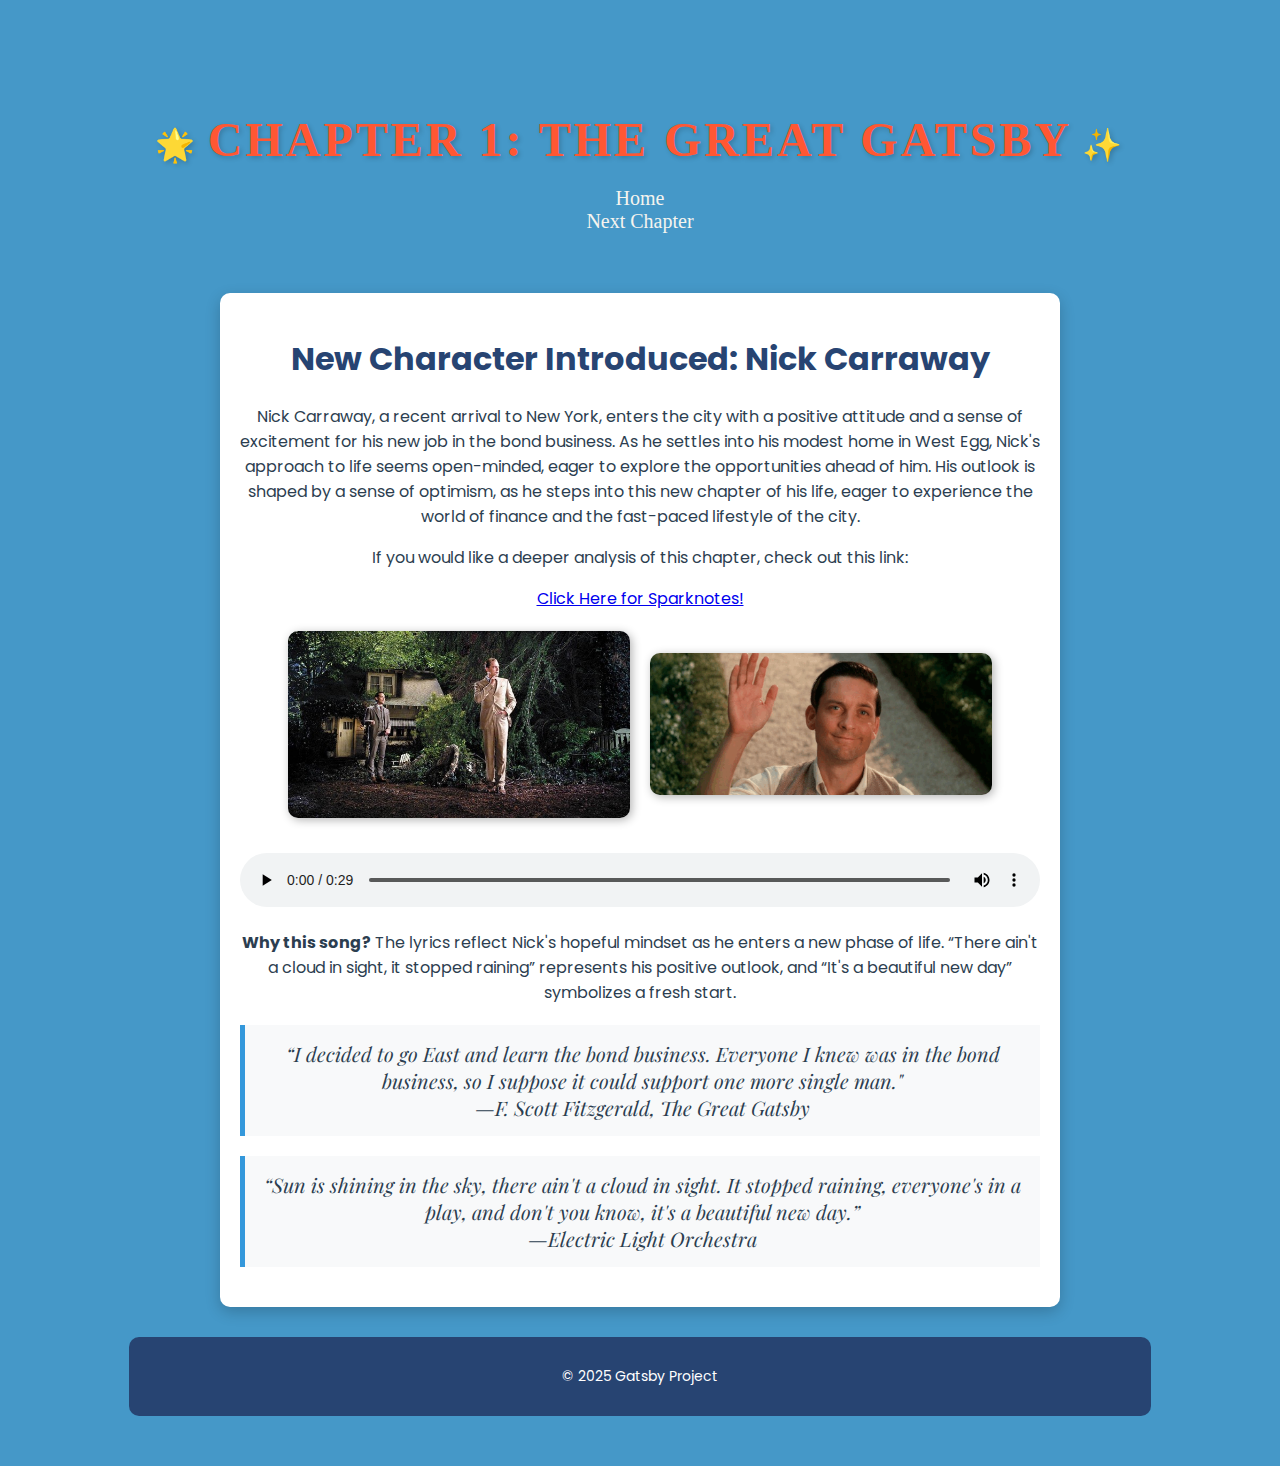
<file: chapter1.html>
<!DOCTYPE html>
<html lang="en">
<head>
    <meta charset="UTF-8">
    <meta name="viewport" content="width=device-width, initial-scale=1.0">
    <title>Chapter 1 - The Great Gatsby</title>
    <link rel="stylesheet" href="css/index.css">
    <link href="https://fonts.googleapis.com/css2?family=Playfair+Display:wght@500&family=Poppins:wght@300;500&display=swap" rel="stylesheet">
    <style>
        /* Body Styling */
        body {
            background-color: #4598c8;
            font-family: 'Poppins', sans-serif;
            color: #2c3e50;
            padding: 20px;
        }
        
        section {
            max-width: 800px;
            margin: auto;
            background: white;
            padding: 20px;
            border-radius: 10px;
            box-shadow: 0 5px 15px rgba(0, 0, 0, 0.2);
        }

        h1 {
            font-size: 2rem;
            color: #274472;
            text-align: center;
        }

        /* Image Layout */
        .image-container {
            display: flex;
            justify-content: center;
            gap: 20px;
            margin: 20px 0;
        }
        .image-container img {
            width: 45%;
            border-radius: 10px;
            box-shadow: 2px 2px 10px rgba(0, 0, 0, 0.3);
        }

        /* Blockquote Styling */
        blockquote {
            font-family: 'Playfair Display', serif;
            font-size: 20px;
            color: #2c3e50;
            background-color: #f8f9fa;
            padding: 15px;
            border-left: 5px solid #3498db;
            margin: 20px 0;
            text-align: center;
            font-style: italic;
        }

        /* Audio Player */
        audio {
            width: 100%;
            margin-top: 15px;
        }

        /* Footer Styling */
        footer {
            background-color: #274472;
            color: white;
            text-align: center;
            padding: 15px;
            margin-top: 30px;
            font-size: 14px;
        }
    </style>
</head>
<body>

    <header>
        <h1>Chapter 1: The Great Gatsby</h1>
        <nav>
            <a href="index.html">Home</a>
            <br>
            <a href="chapter3.html">Next Chapter</a>
        </nav>
    </header>

    <section>
        <h1>New Character Introduced: Nick Carraway</h1>
        <p>Nick Carraway, a recent arrival to New York, enters the city with a positive attitude and a sense of excitement for his new job in the bond business. As he settles into his modest home in West Egg, Nick's approach to life seems open-minded, eager to explore the opportunities ahead of him. His outlook is shaped by a sense of optimism, as he steps into this new chapter of his life, eager to experience the world of finance and the fast-paced lifestyle of the city.</p>

        <p>If you would like a deeper analysis of this chapter, check out this link:</p>    
        <a href="https://www.sparknotes.com/lit/gatsby/section1/" target="_blank">Click Here for Sparknotes!</a>

        <!-- Image Layout -->
        <div class="image-container">
            <img src="housengarden Medium.jpeg" alt="House and Garden">
            <img src="waving.gif" alt="Animated GIF">
        </div>

        <!-- Audio with explanation -->
        <audio controls>
            <source src="Mr. Blue Sky.mp3" type="audio/mp3">
            Your browser does not support the audio element.
        </audio>
        <p><strong>Why this song?</strong> The lyrics reflect Nick's hopeful mindset as he enters a new phase of life. “There ain't a cloud in sight, it stopped raining” represents his positive outlook, and “It's a beautiful new day” symbolizes a fresh start.</p>

        <!-- Blockquotes -->
        <blockquote>
            “I decided to go East and learn the bond business. Everyone I knew was in the bond business, so I suppose it could support one more single man." <br>—F. Scott Fitzgerald, <i>The Great Gatsby</i>
        </blockquote>

        <blockquote>
            “Sun is shining in the sky, there ain't a cloud in sight. It stopped raining, everyone's in a play, and don't you know, it's a beautiful new day.” <br>—Electric Light Orchestra
        </blockquote>
    </section>

    <footer>
        <p>&copy; 2025 Gatsby Project</p>
    </footer>

</body>
</html>
</file>
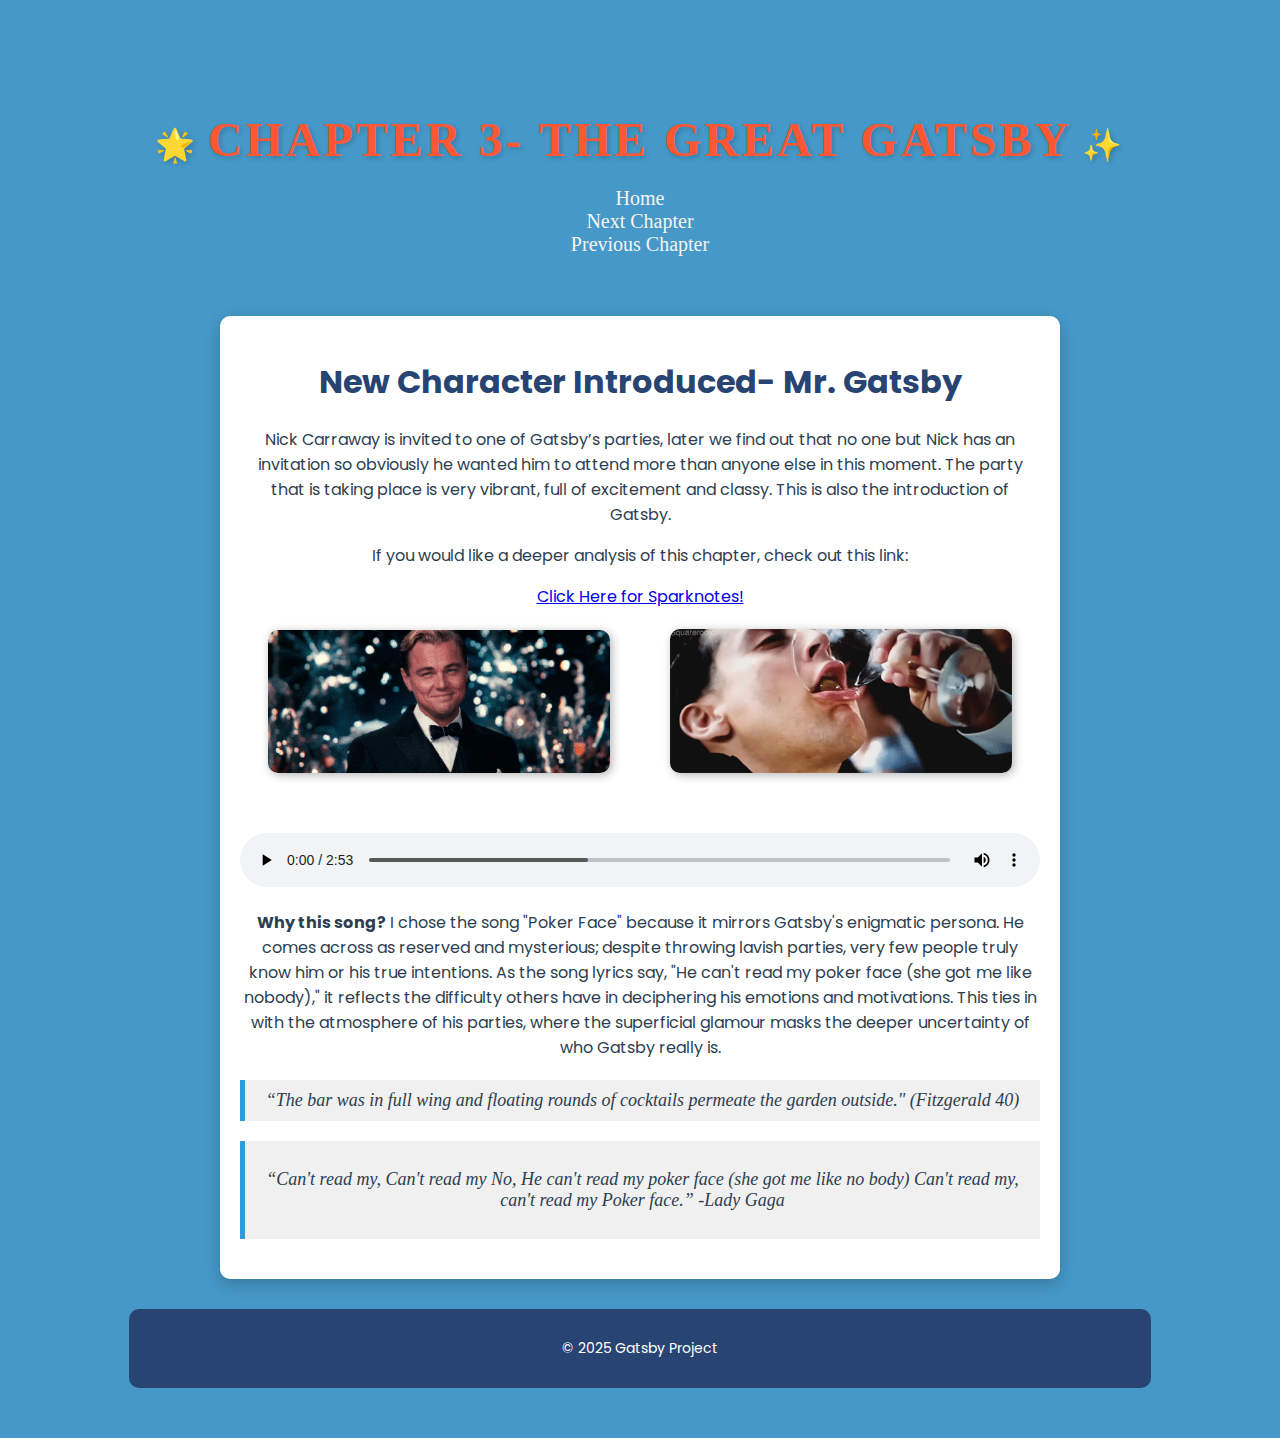
<file: chapter3.html>
<!DOCTYPE html>
<html lang="en">
<head>
    <meta charset="UTF-8">
    <meta name="viewport" content="width=device-width, initial-scale=1.0">
    <title>Chapter 3 - The Great Gatsby</title>
    <link rel="stylesheet" href="css/index.css">
    <link href="https://fonts.googleapis.com/css2?family=Playfair+Display:wght@500&family=Poppins:wght@300;500&display=swap" rel="stylesheet">
</head>
<style>

/* Body Styling */
body {
    background-color: #4598c8;
    font-family: 'Poppins', sans-serif;
    color: #2c3e50;
    padding: 20px;
}

section {
    max-width: 800px;
    margin: auto;
    background: white;
    padding: 20px;
    border-radius: 10px;
    box-shadow: 0 5px 15px rgba(0, 0, 0, 0.2);
}

h1 {
    font-size: 2rem;
    color: #274472;
    text-align: center;
}

/* Image Layout */
.image-container {
    display: flex;
    justify-content: center;
    gap: 20px;
    margin: 20px 0;
}
.image-container img {
    width: 45%;
    border-radius: 10px;
    box-shadow: 2px 2px 10px rgba(0, 0, 0, 0.3);
}

/* Blockquote Styling */
blockquote {
    font-family: 'Playfair Display', serif;
    font-size: 20px;
    color: #2c3e50;
    background-color: #f8f9fa;
    padding: 15px;
    border-left: 5px solid #3498db;
    margin: 20px 0;
    text-align: center;
    font-style: italic;
}

/* Audio Player */
audio {
    width: 100%;
    margin-top: 15px;
}

/* Footer Styling */
footer {
    background-color: #274472;
    color: white;
    text-align: center;
    padding: 15px;
    margin-top: 30px;
    font-size: 14px;
}
</style>
<body>
<body style ="background-color: #4598c8;">
    <header>
        <h1>Chapter 3- The Great Gatsby</h1>
        <nav>
            <a href="index.html">Home</a>
            <br>
            <a href="chapter4.html"> Next Chapter </a>
            <br>
            <a href="chapter1.html"> Previous Chapter </a>
        </nav>
    </header>
  

    <section>
        <h1> New Character Introduced- Mr. Gatsby</h1>
        <p>Nick Carraway is invited to one of Gatsby’s parties, later we find out that no one but Nick has an invitation so obviously he wanted him to attend more than anyone else in this moment. The party that is taking place is very vibrant, full of excitement and classy. This is also the introduction of Gatsby. </p>
        <p>If you would like a deeper analysis of this chapter, check out this link:</p>    
        <a href="https://www.sparknotes.com/lit/gatsby/section3/" target="_blank">Click Here for Sparknotes!</a>

        <br>


        <div class="image-container">
            <!-- Main image -->
            <img class="gif" src="mr.gats.gif" alt="Main Image">
    
             <!-- GIF -->
            <img class="gif" src="poortobey.gif" alt="GIF">    
        </div>
       
    
        <br>
        <audio controls>
            <source src="Lady Gaga - Poker Face Phonk House Remix (Slowed + Reverb).mp3" type="audio/mp3">
            Your browser does not support the audio element.
        </audio>
        <p><strong>Why this song?</strong> I chose the song "Poker Face" because it mirrors Gatsby's enigmatic persona. He comes across as reserved and mysterious; despite throwing lavish parties, very few people truly know him or his true intentions. As the song lyrics say, "He can't read my poker face (she got me like nobody)," it reflects the difficulty others have in deciphering his emotions and motivations. This ties in with the atmosphere of his parties, where the superficial glamour masks the deeper uncertainty of who Gatsby really is.</p>
        </p>
        <style>
        
            /* Style for blockquote (for long quotes) */
            blockquote {
                font-family: 'Georgia', serif; /* Different font for blockquote */
                font-size: 18px; /* Larger text for blockquote */
                color: #2c3e50; /* Darker color for blockquote */
                background-color: #f0f0f0; /* Light background color for contrast */
                padding: 10px 20px; /* Adds padding around the quote */
                border-left: 5px solid #3498db; /* Adds a left border for emphasis */
                margin: 20px 0; /* Adds space above and below the quote */
            }
        </style>
        <blockquote>
            “The bar was in full wing and floating rounds of cocktails permeate the garden outside." (Fitzgerald 40)            </blockquote>
         
           <blockquote> 
<p> “Can't read my, Can't read my No, He can't read my poker face  (she got me like no body)  Can't read my, can't read my Poker face.” -Lady Gaga</p>
    </p>
            </blockquote>     
    </section>

      <footer>
        <p>&copy; 2025 Gatsby Project</p>
    </footer>   
 

</body>
</html>
</file>
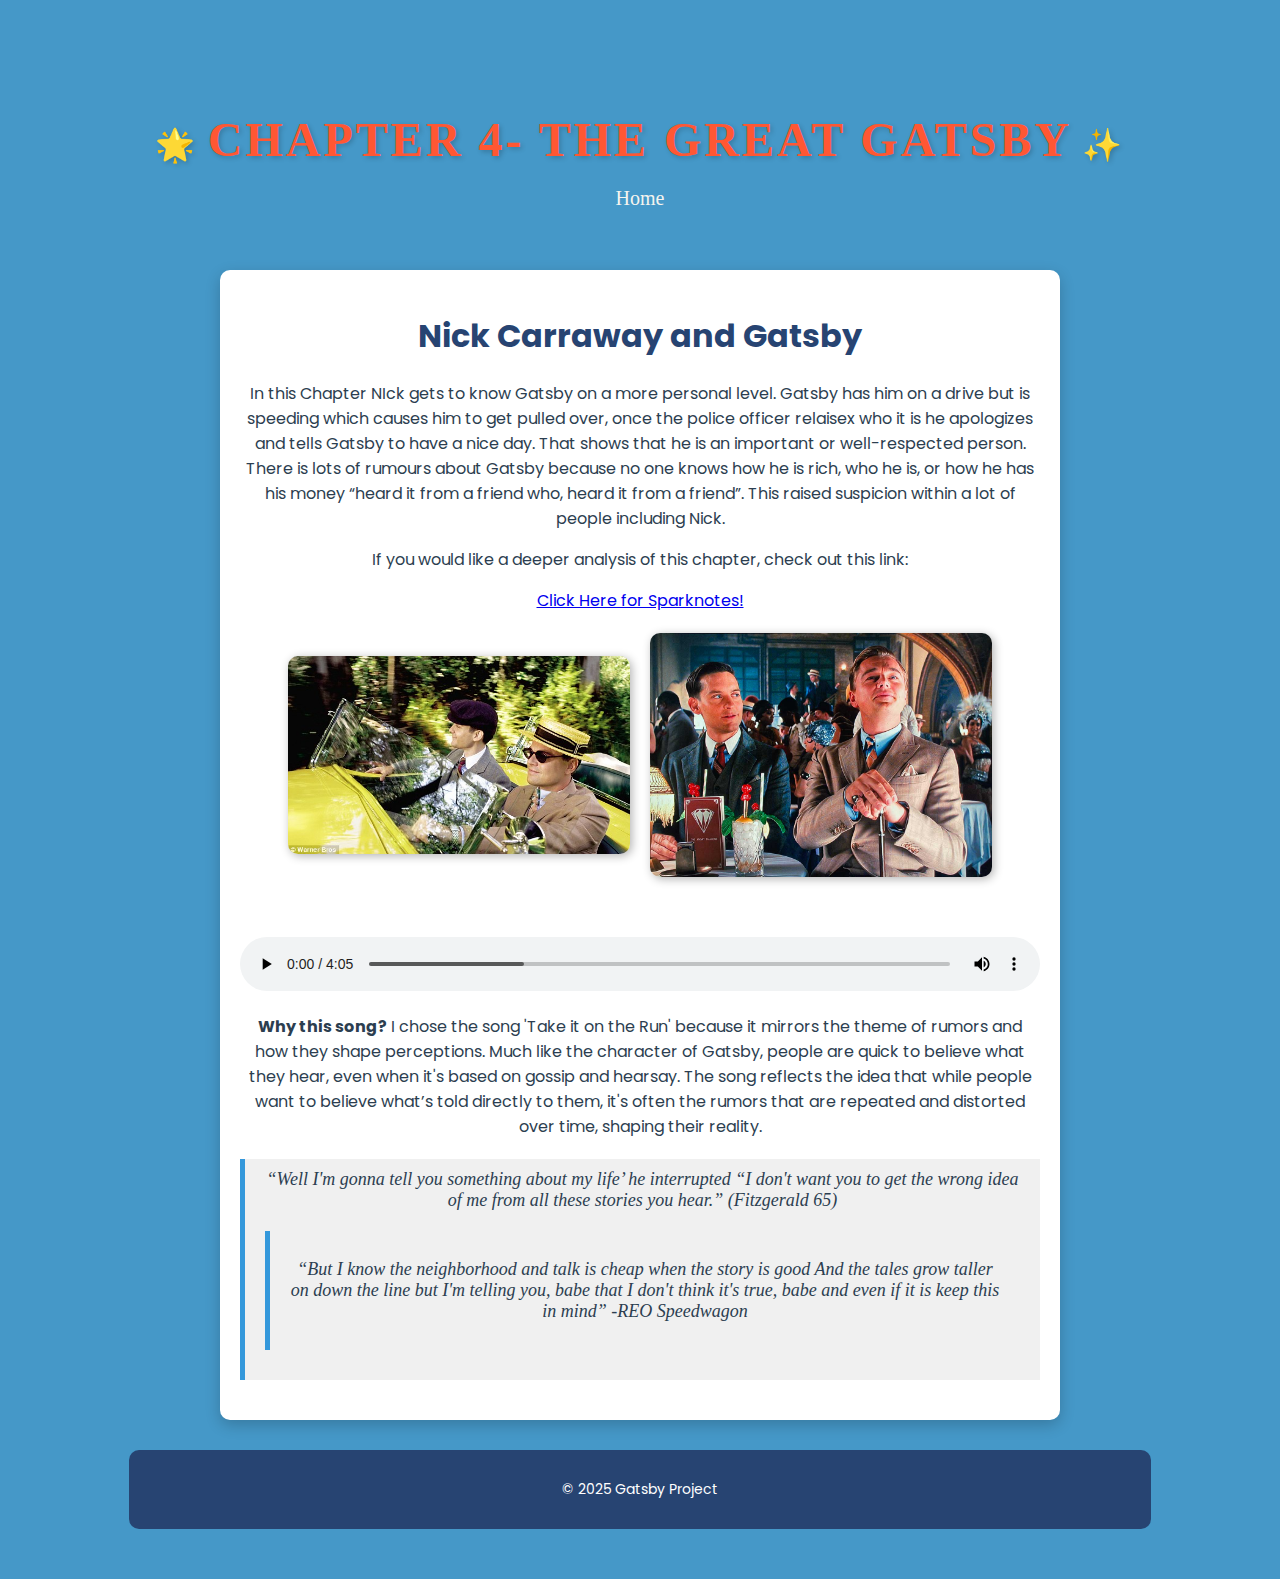
<file: chapter4.html>
<!DOCTYPE html>
<html lang="en">
<head>
    <meta charset="UTF-8">
    <meta name="viewport" content="width=device-width, initial-scale=1.0">
    <title>Chapter 4 - The Great Gatsby</title>
    <link rel="stylesheet" href="css/index.css">
    <link href="https://fonts.googleapis.com/css2?family=Playfair+Display:wght@500&family=Poppins:wght@300;500&display=swap" rel="stylesheet">
</head>
<style>

/* Body Styling */
body {
    background-color: #4598c8;
    font-family: 'Poppins', sans-serif;
    color: #2c3e50;
    padding: 20px;
}

section {
    max-width: 800px;
    margin: auto;
    background: white;
    padding: 20px;
    border-radius: 10px;
    box-shadow: 0 5px 15px rgba(0, 0, 0, 0.2);
}

h1 {
    font-size: 2rem;
    color: #274472;
    text-align: center;
}

/* Image Layout */
.image-container {
    display: flex;
    justify-content: center;
    gap: 20px;
    margin: 20px 0;
}
.image-container img {
    width: 45%;
    border-radius: 10px;
    box-shadow: 2px 2px 10px rgba(0, 0, 0, 0.3);
}

/* Blockquote Styling */
blockquote {
    font-family: 'Playfair Display', serif;
    font-size: 20px;
    color: #2c3e50;
    background-color: #f8f9fa;
    padding: 15px;
    border-left: 5px solid #3498db;
    margin: 20px 0;
    text-align: center;
    font-style: italic;
}

/* Audio Player */
audio {
    width: 100%;
    margin-top: 15px;
}

/* Footer Styling */
footer {
    background-color: #274472;
    color: white;
    text-align: center;
    padding: 15px;
    margin-top: 30px;
    font-size: 14px;
}
</style>
<body>
<body style ="background-color: #4598c8;">
    <header>
        <h1>Chapter 4- The Great Gatsby</h1>
        <nav>
            <a href="index.html">Home</a>
            <br>
        </nav>
    </header>

    <section>
        <h1> Nick Carraway and Gatsby </h1>
        <p>In this Chapter NIck gets to know Gatsby on a more personal level. Gatsby has him on a drive but is speeding which causes him to get pulled over, once the police officer relaisex who it is he apologizes and tells Gatsby to have a nice day. That shows that he is an important or well-respected person. There is lots of rumours about Gatsby because no one knows how he is rich, who he is, or how he has his money “heard it from a friend who, heard it from a friend”. This raised suspicion within a lot of people including Nick. </p>
        </p>
        <p>If you would like a deeper analysis of this chapter, check out this link:</p>    
        <a href="https://www.sparknotes.com/lit/gatsby/section4/" target="_blank">Click Here for Sparknotes!</a>

        <br>


        <div class="image-container">
            <!-- Main image -->
            <img class="jpg" src="letgodriving.jpg" alt="Main Image">
    
             <!-- GIF -->
            <img class="jp" src="yessdinner.jpg" alt="GIF">    
        </div>
       
    
        <br>
        <audio controls>
            <source src="Take It On The Run.mp3" type="audio/mp3">
            Your browser does not support the audio element.
        </audio>
        <p><strong>Why this song?</strong> I chose the song 'Take it on the Run' because it mirrors the theme of rumors and how they shape perceptions. Much like the character of Gatsby, people are quick to believe what they hear, even when it's based on gossip and hearsay. The song reflects the idea that while people want to believe what’s told directly to them, it's often the rumors that are repeated and distorted over time, shaping their reality.</p>
        <style>
        
            /* Style for blockquote (for long quotes) */
            blockquote {
                font-family: 'Georgia', serif; /* Different font for blockquote */
                font-size: 18px; /* Larger text for blockquote */
                color: #2c3e50; /* Darker color for blockquote */
                background-color: #f0f0f0; /* Light background color for contrast */
                padding: 10px 20px; /* Adds padding around the quote */
                border-left: 5px solid #3498db; /* Adds a left border for emphasis */
                margin: 20px 0; /* Adds space above and below the quote */
            }
        </style>
        <blockquote>
            “Well I'm gonna tell you something about my life’ he interrupted “I don't want you to get the wrong idea of me from all these stories you hear.” (Fitzgerald 65)         
           <blockquote> 
<p> “But I know the neighborhood and talk is cheap when the story is good And the tales grow taller on down the line but I'm telling you, babe that I don't think it's true, babe and even if it is keep this in mind” -REO Speedwagon</p>
            </blockquote>     
    </section>

    <footer>
        <p>&copy; 2025 Gatsby Project</p>
    </footer>

</body>
</html>
</file>
<file: css/index.css>
/* Header Style */
.home-header h1 {
    font-family: 'Courier New', Courier, monospace
    font-size: 3rem; 
    color: #ffe047; 
    text-shadow: 2px 2px 4px rgba(0, 0, 0, 0.2); 
    letter-spacing: 2px; 
    text-transform: uppercase; 
    margin-bottom: 10px;
}

/* Bounce Animation */
@keyframes bounce {
    0% { transform: translateY(0); }
    50% { transform: translateY(-20px); }
    100% { transform: translateY(0); }
}

.home-header h1 {
    animation: bounce 1s ease-in-out;
}


/* Global Styles */
body {
    font-family: 'Garamond', serif;
    background-color: #000; 
    color: #fff; 
    text-align: center;
    margin: 0;
    padding: 0;
}

/* Container for the entire page content */
.container {
    width: 100%;
    max-width: 1200px;
    margin: 0 auto;
    padding: 0 20px;
}

header h1 {
    font-family: 'Pacifico', cursive; 
    font-size: 3rem;
    color: #ff5733; 
    text-align: center;
    text-transform: uppercase; 
    letter-spacing: 3px; 
    text-shadow: 2px 2px 5px rgba(0, 0, 0, 0.2); 
    margin-bottom: 20px; 
    animation: fadeIn 1.5s ease-out; 
}

/* Animation fade-in effect */
@keyframes fadeIn {
    0% { opacity: 0; }
    100% { opacity: 1; }
}
header {
    background: linear-gradient(to right, #4598c8;);
    padding: 60px 20px;
    color: white;
    text-align:center ;
    font-family: 'Pacifico', cursive; 
}
header h1::before {
    content: "🌟"; /* Star emoji before the text */
    font-size: 2rem;
    margin-right: 10px;
}

header h1::after {
    content: "✨"; /* Sparkle emoji after the text */
    font-size: 2rem;
    margin-left: 10px;
}

/* Image container */
.image-container {
    display: flex;
    flex-direction: column; 
    align-items: center; 
    gap: 20px;
    margin: 30px 0;
    padding: 0 20px;
    max-width: 100%;
}

/* Index Page Image */
.index-image {
    width: 100%;
    max-width: 1000px; /* Keeps it large on desktops */
    height: auto;
    object-fit: cover;
}

/* Prevents shrinking too much on larger screens */
@media (min-width: 1400px) {
    .index-image {
        max-width: 1200px; /* Allows extra width for ultra-wide screens */
    }
}

/* Main image styling */
.main-image, .gif {
    width: 100%;
    height: auto;
    object-fit: cover;
    border-radius: 8px;
}

/* GIF adjustments */
.gif {
    max-width: 600px;
    object-fit: contain;
}

/* Mobile responsiveness */
@media (max-width: 768px) {
    .image-container {
        padding: 0 10px;
    }

    .main-image, .gif {
        max-width: 100%; /* Full width images */
    }
}

/* Tablet / Desktop responsiveness */
@media (min-width: 768px) and (max-width: 1024px) {
    .image-container {
        padding: 0 20px;
    }

    .main-image, .gif {
        max-width: 90%;
    }
}

/* Desktop (Large Screen) adjustments */
@media (min-width: 1024px) {
    .image-container {
        flex-direction: row; /* Horizontal layout */
        justify-content: center; /* Center the images */
    }

    .main-image, .gif {
        max-width: 45%;
        margin: 0 20px;
    }
}

/* Navigation Styles */
nav ul {
    list-style: none;
    padding: 0;
    margin: 30px 0;
    display: flex;
    justify-content: center;
    gap: 20px;
}

nav li {
    display: inline;
    margin: 0 15px;
}

nav a {
    text-decoration: none;
    color: rgb(245, 244, 239);
    font-size: 20px;
    transition: color 0.3s ease;
}

nav a:hover {
    color: #fff;
    text-decoration: underline;
}

/* Footer Styling - Centered & Consistent */
footer {
    background-color: #274472; 
    color: white;
    text-align: center;
    padding: 15px;
    margin: 30px auto; 
    font-size: 14px;
    width: 80%; 
    border-radius: 10px; 
}

/* Sectioning to improve flow */
section {
    padding: 20px;
    margin: 20px 0;
}

/* Small enhancements for buttons */
button {
    padding: 12px 25px;
    background-color: #486582; 
    color: white;
    font-size: 16px;
    border: none;
    border-radius: 5px;
    cursor: pointer;
    transition: background-color 0.3s ease;
}

button:hover {
    background-color: #3b5773; 
}
</file>
